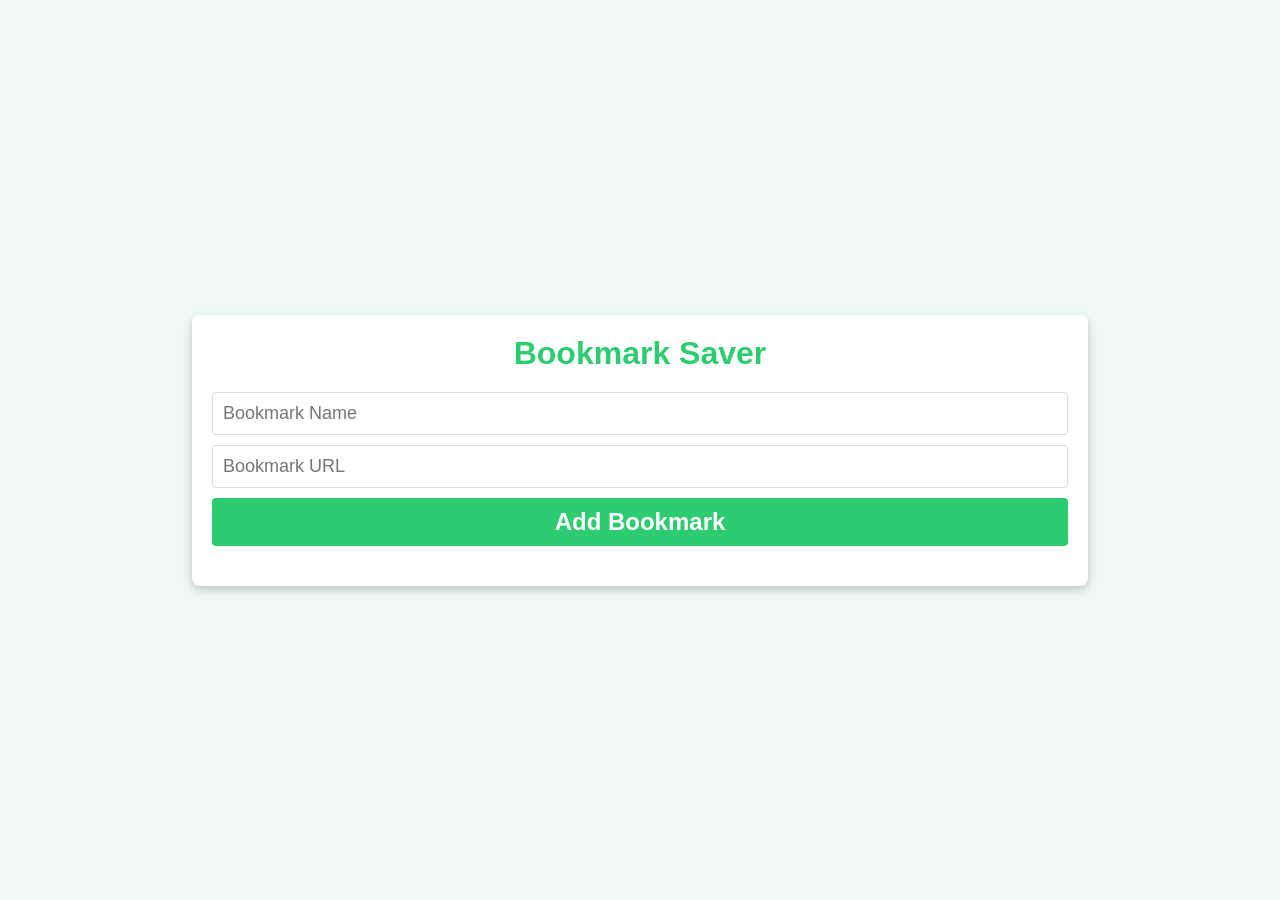
<file: bookmark-saver/index.html>
<!doctype html>
<html lang="en">
	<head>
		<meta charset="UTF-8" />
		<meta name="viewport" content="width=device-width, initial-scale=1.0" />
		<link rel="stylesheet" href="style.css" />
		<title>Bookmark Saver</title>
	</head>
	<body>
		<div class="app-container">
			<h1>Bookmark Saver</h1>
			<div class="input-container">
				<input type="text" name="" id="bookmark-name" placeholder="Bookmark Name" />
				<input type="url" name="" id="bookmark-url" placeholder="Bookmark URL" />
				<button id="add-bookmark">Add Bookmark</button>
			</div>
			<ul id="bookmark-list"></ul>
		</div>
		<script src="script.js"></script>
	</body>
</html>
</file>
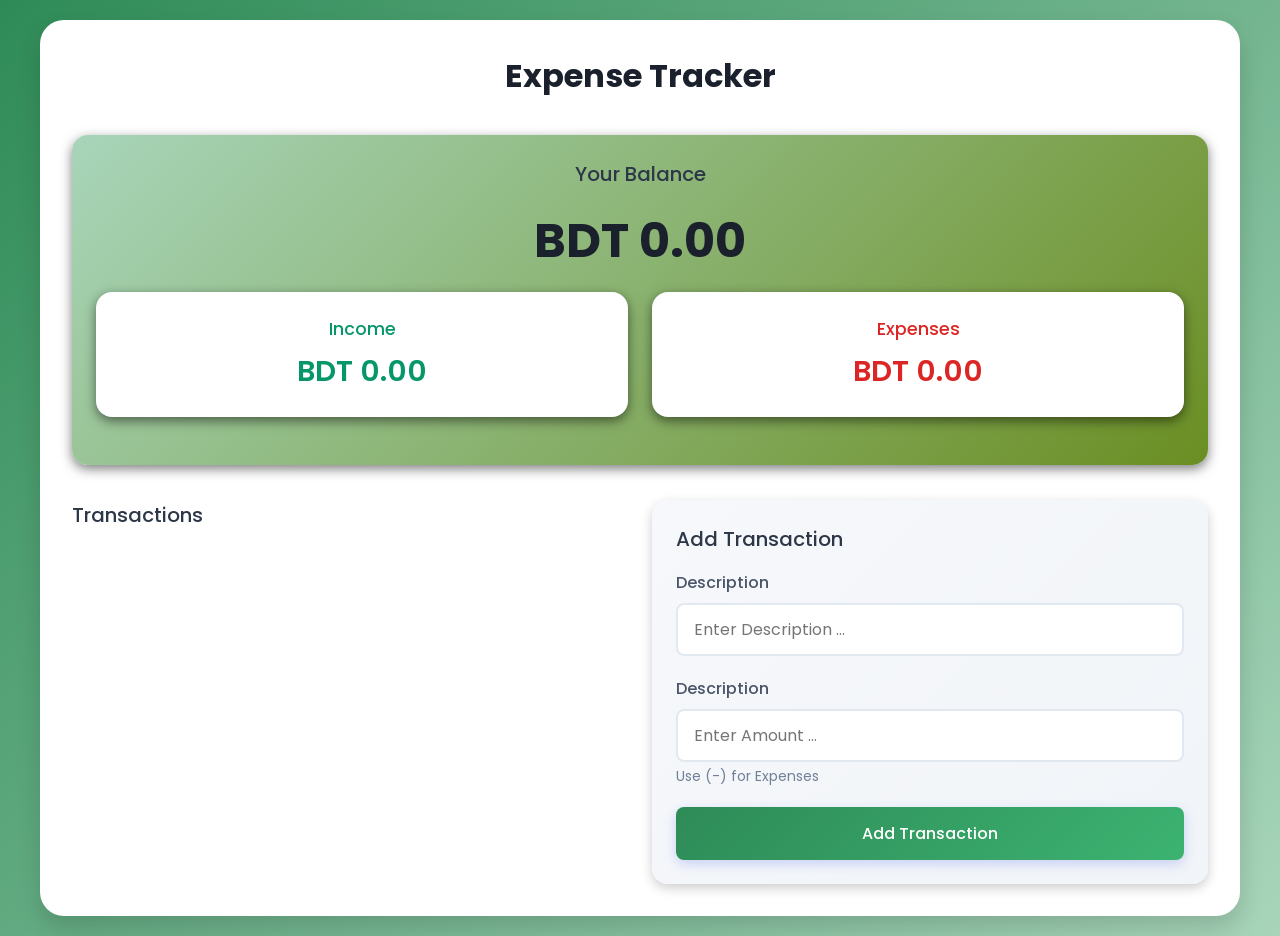
<file: expense-tracker/index.html>
<!doctype html>
<html lang="en">
	<head>
		<meta charset="UTF-8" />
		<meta name="viewport" content="width=device-width, initial-scale=1.0" />
		<link rel="stylesheet" href="style.css" />
		<link
			href="https://fonts.googleapis.com/css?family=Poppins:100,100italic,200,200italic,300,300italic,regular,italic,500,500italic,600,600italic,700,700italic,800,800italic,900,900italic"
			rel="stylesheet" />
		<title>Document</title>
	</head>
	<body>
		<div class="container">
			<h1>Expense Tracker</h1>
			<div class="balance-container">
				<h2>Your Balance</h2>
				<h1 id="balance">$0.00</h1>

				<div class="summary">
					<div class="income">
						<h3>Income</h3>
						<p id="income-amount">$0.00</p>
					</div>
					<div class="expenses">
						<h3>Expenses</h3>
						<p id="expense-amount">$0.00</p>
					</div>
				</div>
			</div>

			<div class="main-content">
				<div class="transaction-container">
					<h2>Transactions</h2>
					<ul id="transaction-list">
						<!-- transactions will be added -->
					</ul>
				</div>
				<div class="form-container">
					<h2>Add Transaction</h2>
					<form id="transaction-form">
						<div class="form-group">
							<label for="description">Description</label>
							<input type="text" id="description" placeholder="Enter Description ..." required />
						</div>
						<div class="form-group">
							<label for="amount">Description</label>
							<input type="number" step="0.01" id="amount" placeholder="Enter Amount ..." required />
							<small>Use (-) for Expenses</small>
						</div>
						<button type="submit">Add Transaction</button>
					</form>
				</div>
			</div>
		</div>
		<script src="script.js"></script>
	</body>
</html>
</file>
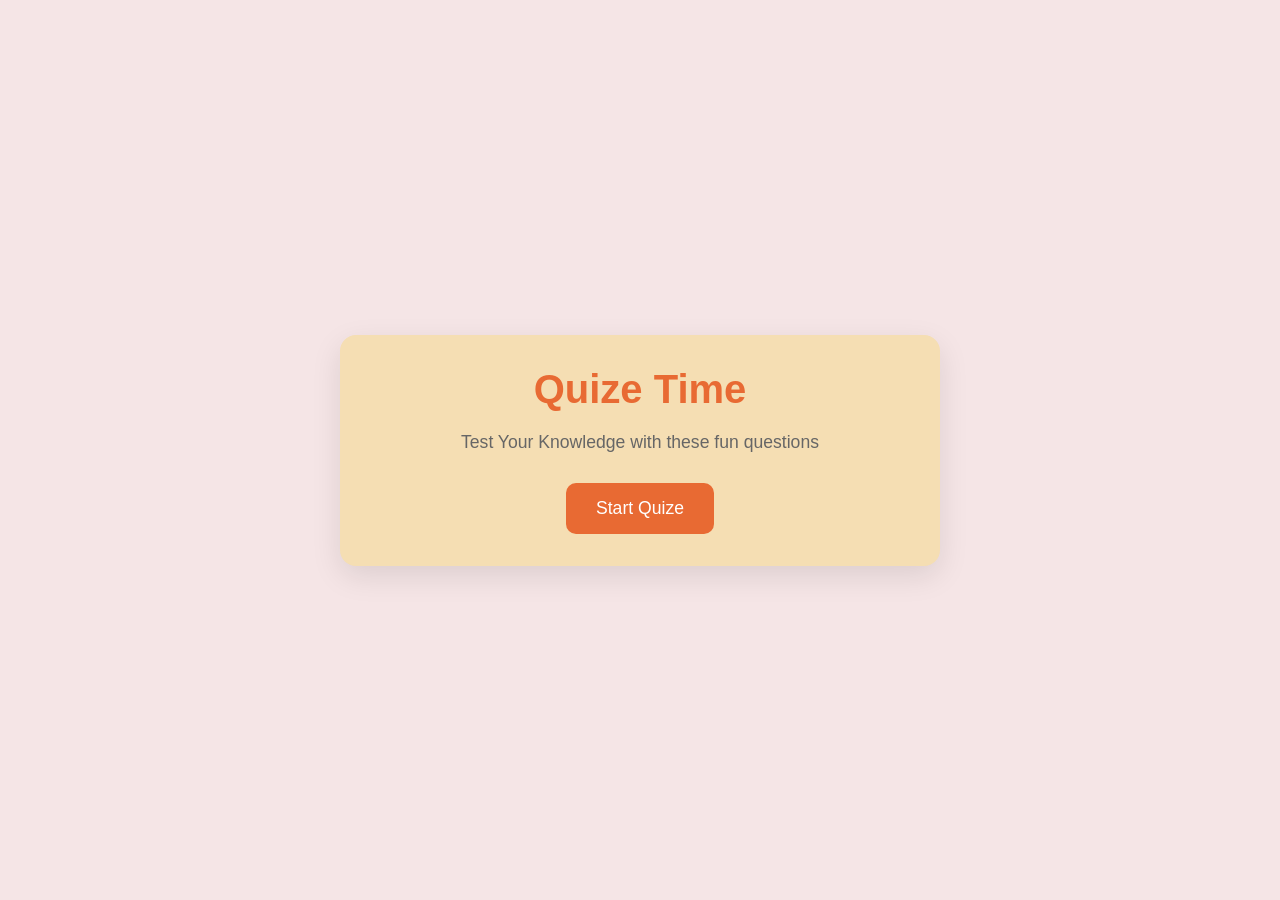
<file: quize-game/index.html>
<!DOCTYPE html>
<html lang="en">
<head>
    <meta charset="UTF-8">
    <meta name="viewport" content="width=device-width, initial-scale=1.0">
    <link rel="stylesheet" href="style.css">
    <title>Quize Game</title>
</head>
<body>
    <div class="container">
        <div class="screen active" id="start-screen">
            <h1>Quize Time</h1>
            <p>Test Your Knowledge with these fun questions</p>
            <button id="start-btn">Start Quize</button>
        </div>

        <div class="screen" id="quize-screen">
            <div class="quiz-header">
                <h2 id="question-text">Question Goes Here</h2>
                <div class="quiz-info">
                    <p>Question <span id="current-question">1</span>of <span id="total-questions">5</span></p>

                    <p>Score: <span id="score">0</span></p>
                </div>
            </div>
            <div class="answer-container" id="answer-container">
                <!-- answer button will be inserted here from js later -->
            </div>
            <div class="progress-bar">
                <div id="progress" class="progress"></div>
            </div>
        </div>

        <div class="screen" id="result-screen">
            <h1>Quize Result</h1>
            <div class="result-info">
                <p>You Scored <span id="final-score">0</span> out of <span id="max-score">5</span></p>
                <div id="result-message">Good Job</div>
            </div>
            <button id="restart-btn">Restart Quiz</button>
        </div>
    </div>

    <script src="script.js"></script>
</body>
</html>
</file>
<file: bookmark-saver/style.css>
* {
	margin: 0;
	padding: 0;
	box-sizing: border-box;
	text-decoration: none;
}

body {
	font-family: sans-serif;
	background-color: #f0f9f4;
	color: #333;
	display: flex;
	justify-content: center;
	align-items: center;
	height: 100vh;
}

.app-container {
	background: #fff;
	padding: 20px;
	border-radius: 8px;
	box-shadow: 0 4px 10px rgba(0, 0, 0, 0.2);
	min-width: 300px;
	width: 70%;
	text-align: center;
}

h1 {
	color: #2ecc71;
	margin-bottom: 20px;
}

.input-container {
	display: flex;
	flex-direction: column;
	gap: 10px;
	margin-bottom: 20px;
}

input {
	padding: 10px;
	border-radius: 4px;
	border: 1px solid #ddd;
	font-size: large;
}

.input-container button {
	font-size: x-large;
	font-weight: 700;
}

button {
	padding: 10px;
	background-color: #2ecc71;
	color: white;
	border: none;
	border-radius: 4px;
	cursor: pointer;
	transition: all 0.2s ease;
}
button:hover {
	background-color: #27ae60;
	transform: translateY(-3px);
}

button:active {
	transform: translateY(0px);
}

#bookmark-list {
	list-style: none;
	padding: 0;
	max-height: 400px;
	overflow-y: scroll;
}

#bookmark-list li {
	background-color: #f9f9f9;
	padding: 10px;
	border: 1px solid #ddd;
	border-radius: 4px;
	margin-bottom: 10px;
	display: flex;
	justify-content: space-between;
	align-items: center;
	gap: 10px;
}

#bookmark-list a {
	color: #2ecc71;
	overflow: hidden;
	font-size: medium;
}

#bookmark-list button {
	background-color: #e74c3c;
	color: white;
	border-radius: 4px;
	border: none;
	padding: 5px 10px;
	cursor: pointer;
	transition: all 0.3s ease;
}

#bookmark-list button:hover {
	background-color: #c0392b;
	transform: scale(1.1);
}

@media (max-width: 768px) {
	.app-container {
		min-width: 300px;
		width: 90%;
	}
}
</file>
<file: expense-tracker/style.css>
* {
	margin: 0;
	padding: 0;
	box-sizing: border-box;
	text-decoration: none;
	font-family: "poppins", snas-sarif;
}

body {
	background: linear-gradient(135deg, #2e8b57, #a8d5ba);
	min-height: 100vh;
	font-family: "poppins", sans-serif;
	display: flex;
	align-items: center;
	justify-content: center;
	padding: 20px;
	color: #2d3436;
}

.container {
	width: 100%;
	max-width: 1200px;
	background-color: #fff;
	padding: 2rem;
	border-radius: 24px;
	box-shadow: 0 12px 24px rgba(0, 0, 0, 0.15);
}

h1 {
	text-align: center;
	color: #1a202c;
	margin-bottom: 35px;
	font-size: 2.2 rem;
}

h2 {
	color: #2d3748;
	margin-bottom: 1rem;
	font-size: 1.25rem;
	font-weight: 500;
}

.balance-container {
	text-align: center;
	margin-bottom: 35px;
	padding: 24px;
	background: linear-gradient(135deg, #a8d5ba, #6b8e23);
	border-radius: 1rem;
	box-shadow: 0 4px 12px rgba(0, 0, 0, 0.5);
}

.balance-container h1 {
	font-size: 3rem;
	margin: 15px 0px;
}

.summary {
	display: grid;
	grid-template-columns: repeat(auto-fit, minmax(440px, 1fr));
	gap: 24px;
	margin-bottom: 24px;
}

.main-content {
	display: grid;
	grid-template-columns: 1fr 1fr;
	gap: 24px;
}

.income,
.expenses {
	background-color: #fff;
	padding: 24px;
	border-radius: 1rem;
	box-shadow: 0 4px 12px rgba(0, 0, 0, 0.5);
	transition: 0.2s ease;
}

.income:hover,
.expenses:hover {
	transform: translateY(-2px);
}

.income h3 {
	color: #059669;
	font-size: 1.1rem;
	font-weight: 500;
}

.expenses h3 {
	color: #dc2626;
	font-size: 1.1rem;
	font-weight: 500;
}

.income p,
.expenses p {
	margin-top: 8px;
	font-size: 1.8rem;
	font-weight: 600;
}

.income p {
	color: #059669;
}
.expenses p {
	color: #dc2626;
}

.transaction-container {
	height: 100%;
	display: flex;
	flex-direction: column;
}
#transaction-list {
	list-style: none;
	max-height: 500px;
	overflow-y: auto;
	padding-right: 8px;
	flex-grow: 1;
}

#transaction-list::-webkit-scrollbar {
	width: 8px;
}
#transaction-list::-webkit-scrollbar-track {
	background-color: #f1f1f1;
	border-radius: 4px;
}

#transaction-list::-webkit-scrollbar-thumb {
	background-color: #cbd5e0;
	border-radius: 4px;
}

#transaction-list::-webkit-scrollbar-thumb:hover {
	background-color: #a0aea0;
}

.transaction {
	display: flex;
	justify-content: space-between;
	align-items: center;
	padding: 1rem 1.2rem;
	margin-bottom: 12px;
	border-radius: 12px;
	background-color: #fff;
	box-shadow: 3px 3px 8px rgba(0, 0, 0, 0.5);
	border-right: 5px solid;
	transition: all 0.2s ease;
	animation: slideIn 0.3s ease;
	font-size: 1.1rem;
}

@keyframes slideIn {
	from {
		opacity: 0;
		transform: translateX(-20px);
	}
	to {
		opacity: 1;
		transform: translateX(0px);
	}
}

.transaction:hover {
	transform: translateX(4px);
	box-shadow: 0 2px 8px rgba(0, 0, 0, 0.5);
}

.transaction.incomeLi {
	border-right-color: #059669;
}

.transaction.expensesLi {
	border-right-color: #dc2626;
}

.transaction .delete-btn {
	display: none;
	visibility: hidden;
	background: none;
	border: none;
	opacity: 0;
	color: #dc2626;
	cursor: pointer;
	font-size: 1.1rem;
	/* padding: 2px 2px; */
	border-radius: 4px;
	margin-left: 12px;
	font-size: 1.1rem;
	transition: all 0.2s ease;
}

.transaction:hover .delete-btn {
	display: inline;
	visibility: visible;
	opacity: 1;
}

.transaction .delete-btn:hover {
	background-color: #fee2e2;
	transform: scale(1.3);
}

.form-container {
	background: linear-gradient(135deg, #f6f8fb, #f1f4f8);
	padding: 24px;
	border-radius: 16px;
	box-shadow: 0 4px 12px rgba(0, 0, 0, 0.2);
	height: 100%;
	display: flex;
	flex-direction: column;
}

.form-container form {
	height: 100%;
	display: flex;
	flex-direction: column;
}

.form-group {
	margin-bottom: 20px;
}

label {
	display: block;
	margin-bottom: 8px;
	color: #4a5568;
	font-weight: 500;
}

input {
	width: 100%;
	padding: 12px 16px;
	border: 2px solid #e2e8f0;
	border-radius: 8px;
	font-size: 1rem;
	transition: all 0.2s ease;
	background-color: white;
}

input:focus {
	border-color: #667eea;
	outline: none;
	box-shadow: 0 0 0 3px rgba(102, 126, 234, 0.5);
}

input:hover {
	border-color: #cbd5e0;
}

small {
	color: #718096;
	font-size: 0.875rem;
	margin-top: 4px;
	display: block;
}

button[type="submit"] {
	width: 100%;
	padding: 14px;
	background: linear-gradient(135deg, #2e8b57 0%, #3cb371 100%);
	color: white;
	border: none;
	border-radius: 8px;
	cursor: pointer;
	font-size: 1rem;
	font-weight: 500;
	transition: all 0.2s ease;
	box-shadow: 0 4px 12px rgba(102, 126, 234, 0.3);
	margin-top: auto;
}

button[type="submit"]:hover {
	transform: translateY(-2px);
	box-shadow: 0 6px 16px rgba(102, 126, 234, 0.7);
}

button[type="submit"]:active {
	transform: translateY(0);
	box-shadow: 0 4px 12px rgba(102, 126, 234, 0.3);
}

@media (max-width: 900px) {
	.main-content {
		grid-template-columns: 1fr;
	}

	.transaction-list {
		max-width: 300px;
	}
}
@media (max-width: 480px) {
	.container {
		padding: 24px;
	}

	.summary {
		grid-template-columns: 1fr;
		gap: 16px;
	}

	.balance-container h1 {
		font-size: 2.5rem;
	}

	.income p,
	.expenses p {
		font-size: 1.5rem;
	}

	.transaction {
		padding: 14px 16px;
	}

	h1 {
		font-size: 1.8rem;
	}
}
</file>
<file: quize-game/style.css>
*{
    margin: 0;
    padding: 0;
    box-sizing: border-box;
    text-decoration: none;
}

body{
    background: #f5e5e6;
    display: flex;
    justify-content: center;
    align-items: center;
    min-height: 100vh;
    padding: 1rem;
    font-family: sans-serif;
}

.container{
    background-color: wheat;
    border-radius: 1rem;
    box-shadow: 0 10px 30px rgba(0,0,0,0.1);
    width: 100%;
    max-width: 600px;
    overflow: hidden;
    position: relative;
}

.screen{
    display: none;
    padding: 2rem;
    text-align: center;
}

.screen.active{
    display: block;
}

#start-screen h1{
    color: #e86a33;
    margin-bottom: 20px;
    font-size: 2.5rem;
}

#start-screen p{
    color: #666;
    margin-bottom: 30px;
    font-size: 1.1rem;
}

.quiz-header{
    margin-bottom: 2rem;
}

#question-text{
    color: #333;
    font-size: 1.5rem;
    margin-bottom: 1rem;
    line-height: 1.4;
}

.quiz-info{
    display: flex;
    justify-content: space-between;
    color: #666;
    margin-bottom: 10px;
}

.answer-container{
    display: flex;
    flex-direction: column;
    gap: 10px;
    margin-bottom: 25px;
}

.answer-btn{
    background-color: #f8f0e5;
    color: #333;
    border: 2px solid #eadbc8;
    padding: 1rem;
    cursor: pointer;
    text-align: left;
    transition: all 0.3s ease;
}

.answer-btn:hover{
    background-color: #eadbc8;
    border-color: #dac0ae;
}

.answer-btn.correct{
    background-color: #e6fff0;
    border-color: #a3f0c4;
    color: #28a745;
}


.answer-btn.incorrect{
    background-color: #e6fff0;
    border-color: #ffbdbd;
    color: #dc3545;
}

.progress-bar{
    height: 10px;
    background-color: #f8f0e5;
    border-radius: 5px;
    margin-top: 20px;
}

.progress{
    height: 100%;
    background-color: #e86a33;
    width: 0%;
    transition: width 0.3s ease;
}

#result-screen h1{
    color: #e86a33;
    margin-bottom: 30px;
}

.result-info{
    background-color: #f8f0e5;
    border-radius: 10px;
    padding: 20px;
    margin-bottom: 30px;
}

.result-info p{
    font-size: 1.2rem;
    color: #333;
}

#result-message{
    font-size: 1.5rem;
    font-weight: 600;
    color: #e86a33;
}

button{
    background-color: #e86a33;
    color: white;
    border: none;
    border-radius: 10px;
    padding: 15px 30px;
    font-size: 1.1rem;
    cursor: pointer;
    transition: all 0.3s ease;
}

button:hover{
    background-color: #d45b28;
}

/* responsive */
@media(max-width:500px){
    /* when we hit 500px and below */

    .screen{
        padding: 1rem;
    }

    #start-screen h1{
        font-size: 2rem;
    }

    #question-text{
        font-size: 1.3rem;
    }

    .answer-btn{
        padding: 12px;
    }
    button{
        padding: 12px 25px;
        font-size: 1rem;
    }
}
</file>
